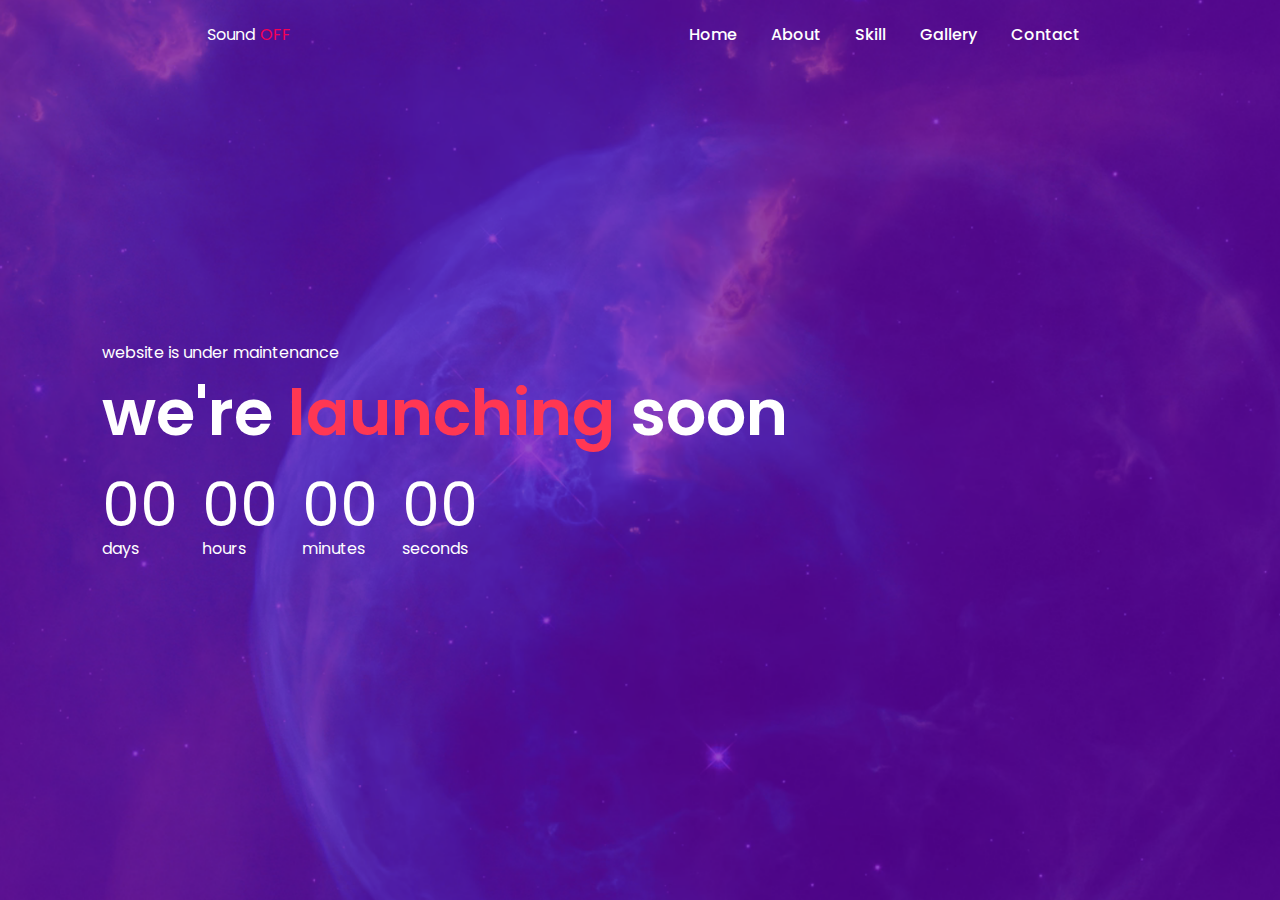
<file: contact.html>
<!DOCTYPE html>
<html lang="en">

<head>
    <meta charset="UTF-8">
    <meta http-equiv="X-UA-Compatible" content="IE=edge">
    <meta name="viewport" content="width=device-width, initial-scale=1.0">
    <title> coming soon page </title>
    <!-- Linking JavaScript File -->
    <link rel="stylesheet" href="style.css">
</head>
<body>
    <div id="preloader"></div>
    <header>
      <div id="sound">
        <audio id="myAudio">
          <source src="images/Rain.mp3"/>
        </audio>
        <span>Sound</span>
        <div class="on-off">
          <span id="off">OFF</span>
          <span id="on">On</span>
        </div>
      </div>

      <div class="menu-btn"></div>
      <div class="navigation">
        <div class="navigation-items">
          <a href="index.html">Home</a>
          <a href="#">About</a>
          <a href="skill.html">Skill</a>
          <a href="#">Gallery</a>
          <a href="contact.html">Contact</a>
        </div>
      </div>
    </header>
    <div class="container">
    <div class="content">
        <p>website is under maintenance</p>
        <h1>we're <span>launching</span> soon</h1>
        <div class="launch-time">
        <div>
            <p id="days">00</p>
            <span>days</span>
        </div>
        <div>
            <p id="hours">00</p>
            <span>hours</span>
        </div>
        <div>
            <p id="minutes">00</p>
            <span>minutes</span>
        </div>
        <div>
            <p id="seconds">00</p>
            <span>seconds</span>
        </div>
    </div>
    </div>
</body>
<!-- Adding JavaScript File -->
<script src="script.js"></script>

</html>
</file>
<file: style.css>
@import url('https://fonts.googleapis.com/css2?family=Poppins:wght@200;300;400;500;600;700;800;900&display=swap');

*{
  margin: 0;
  padding: 0;
  box-sizing: border-box;
  font-family: "Poppins", sans-serif;
}

header{
  z-index: 999;
  position: absolute;
  top: 0;
  left: 0;
  width: 100%;
  display: flex;
  justify-content: space-between;
  align-items: center;
  padding: 15px 200px;
  transition: 0.5s ease;
}

/*menu btn */

header .navigation{
  position: relative;
}

header .navigation .navigation-items a{
  position: relative;
  color: #fff;
  font-size: 1em;
  font-weight: 500;
  text-decoration: none;
  margin-left: 30px;
  transition: 0.3s ease;
}

header .navigation .navigation-items a:before{
  content: '';
  position: absolute;
  background: #fff;
  width: 0;
  height: 3px;
  bottom: 0;
  left: 0;
  transition: 0.3s ease;
}

header .navigation .navigation-items a:hover:before{
  width: 100%;
}

section{
  padding: 100px 200px;
}

.home{
  position: relative;
  width: 100%;
  min-height: 100vh;
  display: flex;
  justify-content: center;
  flex-direction: column;
  background: #2696E9;
}

.home:before{
  z-index: 777;
  content: '';
  position: absolute;
  background: rgba(3, 96, 251, 0.3);
  width: 100%;
  height: 100%;
  top: 0;
  left: 0;
}

/*text zone */
.home .content{
  z-index: 888;
  color: #fff;
  width: 70%;
  margin-top: 50px;
  display: none;
}

.home .content.active{
  display: block;
}

.home .content h1 {
  font-size: 4em;
  line-height: 75px;
  letter-spacing: 5px;
  position: relative;
  font-weight: 900;
  margin-bottom: 40px;
}

.home .content h1::before {
  position: absolute;
  font-size: 1.2rem;
  letter-spacing: 3px;
}
.home .content h1::after {
  position: absolute;
  font-size: 1.2rem;
  letter-spacing: 3px;
}

/*icon */
.home .media-icons{
  z-index: 888;
  position: absolute;
  right: 30px;
  display: flex;
  flex-direction: column;
  transition: 0.5s ease;
}

.home .media-icons a{
  color: #fff;
  font-size: 1.6em;
  transition: 0.3s ease;
}

.home .media-icons a:not(:last-child){
  margin-bottom: 20px;
}

.home .media-icons a:hover{
  transform: scale(1.3);
}

/*video */
.home video{
  z-index: 000;
  position: absolute;
  top: 0;
  left: 0;
  width: 100%;
  height: 100%;
  object-fit: cover;
}

@media (max-width: 1040px){
  header{
    padding: 12px 20px;
  }

  section{
    padding: 100px 20px;
  }

  .home .media-icons{
    right: 15px;
  }

  header .navigation{
    display: none;
  }

  /*hamburger */

  header .navigation.active{
    position: fixed;
    width: 100%;
    height: 100vh;
    top: 0;
    left: 0;
    display: flex;
    justify-content: center;
    align-items: center;
    background: rgba(1, 1, 1, 0.5);
  }

  header .navigation .navigation-items a{
    color: #222;
    font-size: 1.2em;
    margin: 20px;
  }

  header .navigation .navigation-items a:before{
    background: #222;
    height: 5px;
  }

  header .navigation.active .navigation-items{
    background: #fff;
    width: 600px;
    max-width: 600px;
    margin: 20px;
    padding: 40px;
    display: flex;
    flex-direction: column;
    align-items: center;
    border-radius: 5px;
    box-shadow: 0 5px 25px rgb(1 1 1 / 20%);
  }

  .menu-btn{
    background: url(menu.png)no-repeat;
    background-size: 30px;
    background-position: center;
    width: 40px;
    height: 40px;
    cursor: pointer;
    transition: 0.3s ease;
  }

  .menu-btn.active{
    z-index: 999;
    background: url(close.png)no-repeat;
    background-size: 25px;
    background-position: center;
    transition: 0.3s ease;
  }
}

@media (max-width: 560px){
  .home .content h1{
    font-size: 3em;
    line-height: 60px;
  }
}

/*skill */
.skills_section{
  width: 100%;
  height: 6em;
  padding: 0px 13%;
  display: flex;
  align-items: center;
  justify-content: center;
  flex-direction: column;
  z-index: 10;
}

.skills_head{
  width: 100%;
  margin-bottom: 100px;
  display: grid;
  place-items: center;
  text-align: center;
}
.skills_head h2{
  font-size: 30px;
  margin-bottom: -5px;
}
.skills_head h2 span{
  color: #e74d06;
}
.skills_main{
  width: 100%;
  display: grid;
  grid-template-columns: repeat(2, 1fr);
  grid-row-gap: 30px;
  grid-column-gap: 50px;
}
.skills_main .skill_bar .info{
  display: flex;
  justify-content: space-between;
  align-items: center;
  padding:  0 10px;
}
.skill_bar .info p:nth-child(2){
  font-weight: 500;
}
.skill_bar .bar{
  width: 100%;
  height: 10px;
  background-color: rgba(0, 0, 0, 0.144);
  border-radius: 25px;
  margin-top: 5px;
  position: relative;
}
.skill_bar .bar span{
  width: 50%;
  height: 100%;
  position: absolute;
  background-color: #e74d06;
  border-radius: 25px;
}
.skill_bar .bar .html{
  width: 90%;
  animation: html 2s;
}
@keyframes html {
  0%{
    width: 0%;
  }100%{
    width: 90%;
  }
}
.skill_bar .bar .css{
  width: 85%;
  animation: css 2s;
}
@keyframes css {
  0%{
    width: 0%;
  }100%{
    width: 85%;
  }
}
.skill_bar .bar .sass{
  width: 80%;
  animation: sass 2s;
}
@keyframes sass {
  0%{
    width: 0%;
  }100%{
    width: 80%;
  }
}
.skill_bar .bar .js{
  width: 80%;
  animation: css 2s;
}
@keyframes js {
  0%{
    width: 0%;
  }100%{
    width: 80%;
  }
}
.skill_bar .bar .react{
  width: 75%;
  animation: react 2s;
}
@keyframes react {
  0%{
    width: 0%;
  }100%{
    width: 75%;
  }
}
.skill_bar .bar .node{
  width: 70%;
  animation: node 2s;
}
@keyframes node {
  0%{
    width: 0%;
  }100%{
    width: 70%;
  }
}
.skill_bar .bar .express{
  width: 65%;
  animation: express 2s;
}
@keyframes express {
  0%{
    width: 0%;
  }100%{
    width: 65%;
  }
}
.skill_bar .bar .mongo{
  width: 60%;
  animation: mongo 2s;
}
@keyframes mongo {
  0%{
    width: 0%;
  }100%{
    width: 60%;
  }
}

/*sound */
#sound {
  padding: 7px;
  border-radius: 5px;
  display: flex;
  align-items: center;
  color: #fff;
}
.sound-cloud {
  font-size: 1.5rem;
  margin: 7px;
  color: #f50057;
}
.on-off {
  cursor: pointer;
  margin-left: 5px;
}
#off {
  color: #f50057;
}
#on {
  display: none;
  color: #08fdd8;
}

/*preload */
#preloader{
  background: #000 url(images/loader.gif) no-repeat center;
  width: 100%;
  height: 100vh;
  background-size: 15%;
  position: fixed;
  z-index: 9999;
}

.container {
    width: 100vw;
    height: 100vh;
    background-image: url(images/background.png);
    background-position: center;
    background-size: cover;
    padding: 0 8%;
}

.content{
  top: 50%;
  position: absolute;
  transform: translateY(-50%);
  color: #fff;
}
.content h1{
  font-size: 64px;
  font-weight: 600;
}
.content h1 span{
  color: #ff3753;
}
.launch-time{
  display: flex;
}
.launch-time div{
  flex-basis: 100px;
}
.launch-time div p{
  font-size: 60px;
  margin-bottom: -14px;
}
</file>
